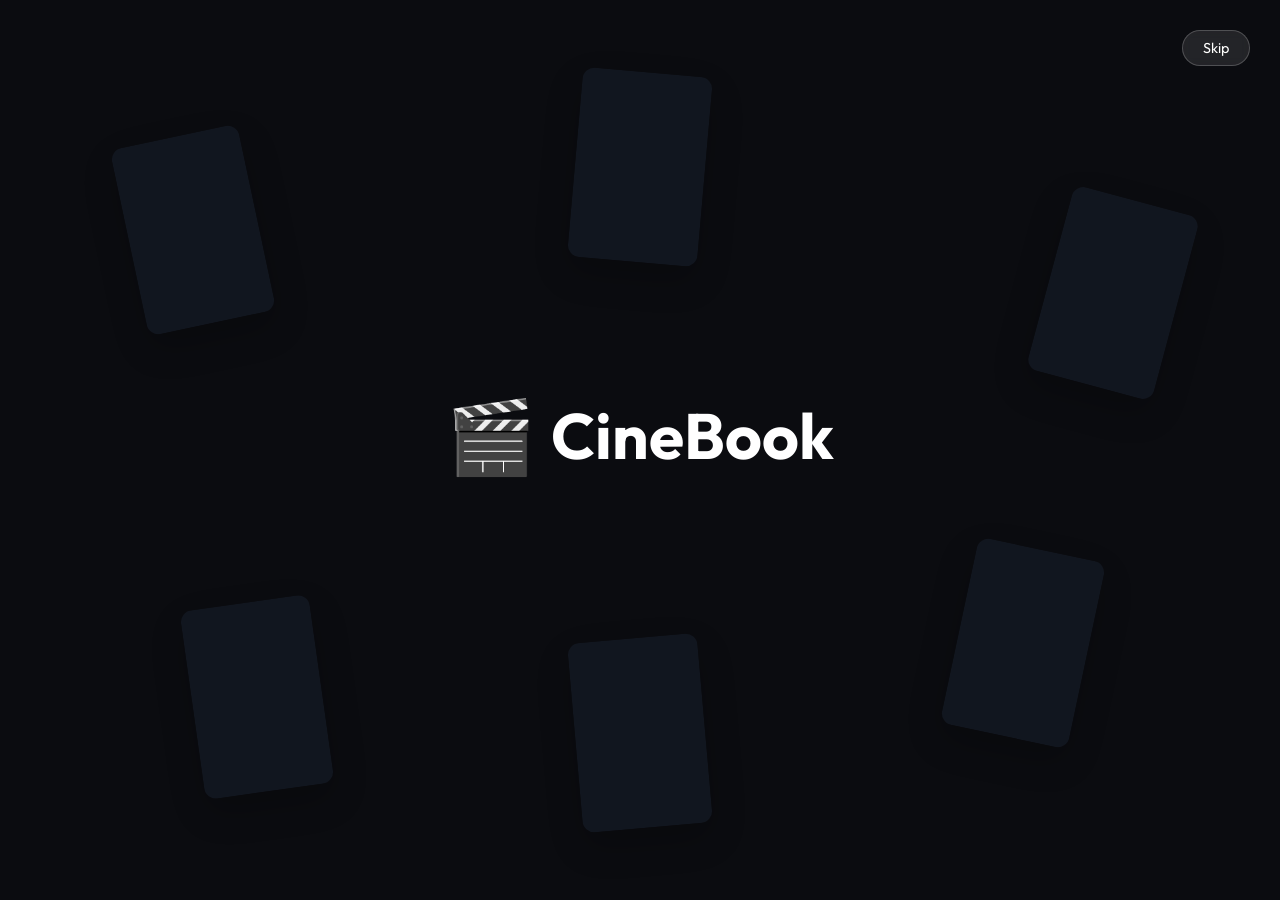
<file: index.html>
<!DOCTYPE html>
<html lang="en">
<head>
    <meta charset="UTF-8">
    <meta name="viewport" content="width=device-width, initial-scale=1.0">
    <title>CineBook</title>
    <link href="https://fonts.googleapis.com/css2?family=Outfit:wght@300;400;500;600;700&display=swap" rel="stylesheet">
    <link rel="stylesheet" href="css/style.css">
    <style>
        body {
            margin: 0;
            padding: 0;
            display: flex;
            justify-content: center;
            align-items: center;
            height: 100vh;
            background-color: var(--bg-color, #0f172a);
            color: white;
            font-family: 'Outfit', sans-serif;
            flex-direction: column;
            overflow: hidden;
        }
        .splash-logo {
            font-size: 4rem;
            font-weight: 700;
            margin-bottom: 30px;
            display: flex;
            align-items: center;
            gap: 15px;
            /* Combine initial slide up with a continuous pulse */
            animation: slideUpFromBelow 1.2s cubic-bezier(0.175, 0.885, 0.32, 1.275) forwards, pulseLogo 1.5s infinite 1.2s;
        }
        .splash-logo span {
            color: var(--primary-color, #ef4444);
            font-size: 4.5rem;
        }
        @keyframes slideUpFromBelow {
            0% { transform: translateY(100vh); opacity: 0; }
            100% { transform: translateY(0); opacity: 1; }
        }
        @keyframes pulseLogo {
            0% { transform: scale(1); }
            50% { transform: scale(1.05); }
            100% { transform: scale(1); }
        }
        
        /* Ajio-style Background Posters */
        .posters-container {
            position: absolute;
            width: 100vw;
            height: 100vh;
            z-index: -1;
            overflow: hidden;
            display: flex;
            justify-content: center;
            align-items: center;
        }
        .poster-wrapper {
            position: absolute;
        }
        .poster {
            width: 130px;
            height: 190px;
            background-color: #1e293b;
            border-radius: 12px;
            box-shadow: 0 15px 35px rgba(0,0,0,0.6);
            background-size: cover;
            background-position: center;
            opacity: 0;
            transform: translateY(150px) scale(0.8);
        }
        
        .p1 { animation: slideInPoster 1.2s cubic-bezier(0.175, 0.885, 0.32, 1.275) forwards 0.1s; background-image: url('https://images.unsplash.com/photo-1536440136628-849c177e76a1?w=300&q=80'); }
        .p2 { animation: slideInPoster 1.2s cubic-bezier(0.175, 0.885, 0.32, 1.275) forwards 0.4s; background-image: url('https://images.unsplash.com/photo-1440404653325-ab127d49abc1?w=300&q=80'); }
        .p3 { animation: slideInPoster 1.2s cubic-bezier(0.175, 0.885, 0.32, 1.275) forwards 0.2s; background-image: url('https://images.unsplash.com/photo-1517604931442-7e0c8ed2963c?w=300&q=80'); }
        .p4 { animation: slideInPoster 1.2s cubic-bezier(0.175, 0.885, 0.32, 1.275) forwards 0.5s; background-image: url('https://images.unsplash.com/photo-1489599849927-2ee91cede3ba?w=300&q=80'); }
        .p5 { animation: slideInPoster 1.2s cubic-bezier(0.175, 0.885, 0.32, 1.275) forwards 0.3s; background-image: url('https://images.unsplash.com/photo-1542204165-65bf26472b9b?w=300&q=80'); }
        .p6 { animation: slideInPoster 1.2s cubic-bezier(0.175, 0.885, 0.32, 1.275) forwards 0.6s; background-image: url('https://images.unsplash.com/photo-1478720568477-152d9b164e26?w=300&q=80'); }

        @keyframes slideInPoster {
            0% { transform: translateY(150px) scale(0.8); opacity: 0; }
            100% { transform: translateY(0) scale(1); opacity: 0.35; } /* Kept subtle to not overpower logo */
        }
        
        .skip-btn {
            position: absolute;
            top: 30px;
            right: 30px;
            padding: 8px 20px;
            background: rgba(255, 255, 255, 0.1);
            border: 1px solid rgba(255, 255, 255, 0.2);
            color: white;
            border-radius: 20px;
            cursor: pointer;
            font-family: 'Outfit', sans-serif;
            font-size: 0.9rem;
            text-decoration: none;
            z-index: 10;
            backdrop-filter: blur(5px);
            transition: background 0.3s, transform 0.2s;
            opacity: 0;
            animation: fadeInSkip 0.5s ease-in forwards 1.5s; /* Appears after logo */
        }
        .skip-btn:hover {
            background: rgba(255, 255, 255, 0.2);
            transform: scale(1.05);
        }
        @keyframes fadeInSkip {
            to { opacity: 1; }
        }
        /* Mobile phone view adjustments */
        @media (max-width: 600px) {
            .splash-logo {
                font-size: 2.2rem;
                gap: 10px;
            }
            .splash-logo span {
                font-size: 2.8rem;
            }
            .poster {
                width: 80px;
                height: 120px;
            }
            .skip-btn {
                top: 20px;
                right: 20px;
                padding: 6px 15px;
                font-size: 0.8rem;
            }
        }
    </style>
</head>
<body>
    <a href="movies.html" class="skip-btn">Skip</a>
    <div class="posters-container">
        <!-- Wrappers allow positioning/rotation while inner element handles animation -->
        <div class="poster-wrapper" style="left: 10%; top: 15%; transform: rotate(-12deg);"><div class="poster p1"></div></div>
        <div class="poster-wrapper" style="right: 8%; top: 22%; transform: rotate(15deg);"><div class="poster p2"></div></div>
        <div class="poster-wrapper" style="left: 15%; bottom: 12%; transform: rotate(-8deg);"><div class="poster p3"></div></div>
        <div class="poster-wrapper" style="right: 15%; bottom: 18%; transform: rotate(12deg);"><div class="poster p4"></div></div>
        <div class="poster-wrapper" style="left: 50%; top: 8%; transform: translateX(-50%) rotate(5deg);"><div class="poster p5"></div></div>
        <div class="poster-wrapper" style="left: 50%; bottom: 8%; transform: translateX(-50%) rotate(-5deg);"><div class="poster p6"></div></div>
    </div>
    
    <div class="splash-logo">
        <span>🎬</span> CineBook
    </div>

    <script>
        // Set guest session directly and immediately
        sessionStorage.setItem('isLoggedIn', 'true');
        sessionStorage.setItem('userName', 'Guest');
        
        // Redirect to home page after animation
        setTimeout(() => {
            window.location.href = 'movies.html';
        }, 3500);
    </script>
</body>
</html>
</file>
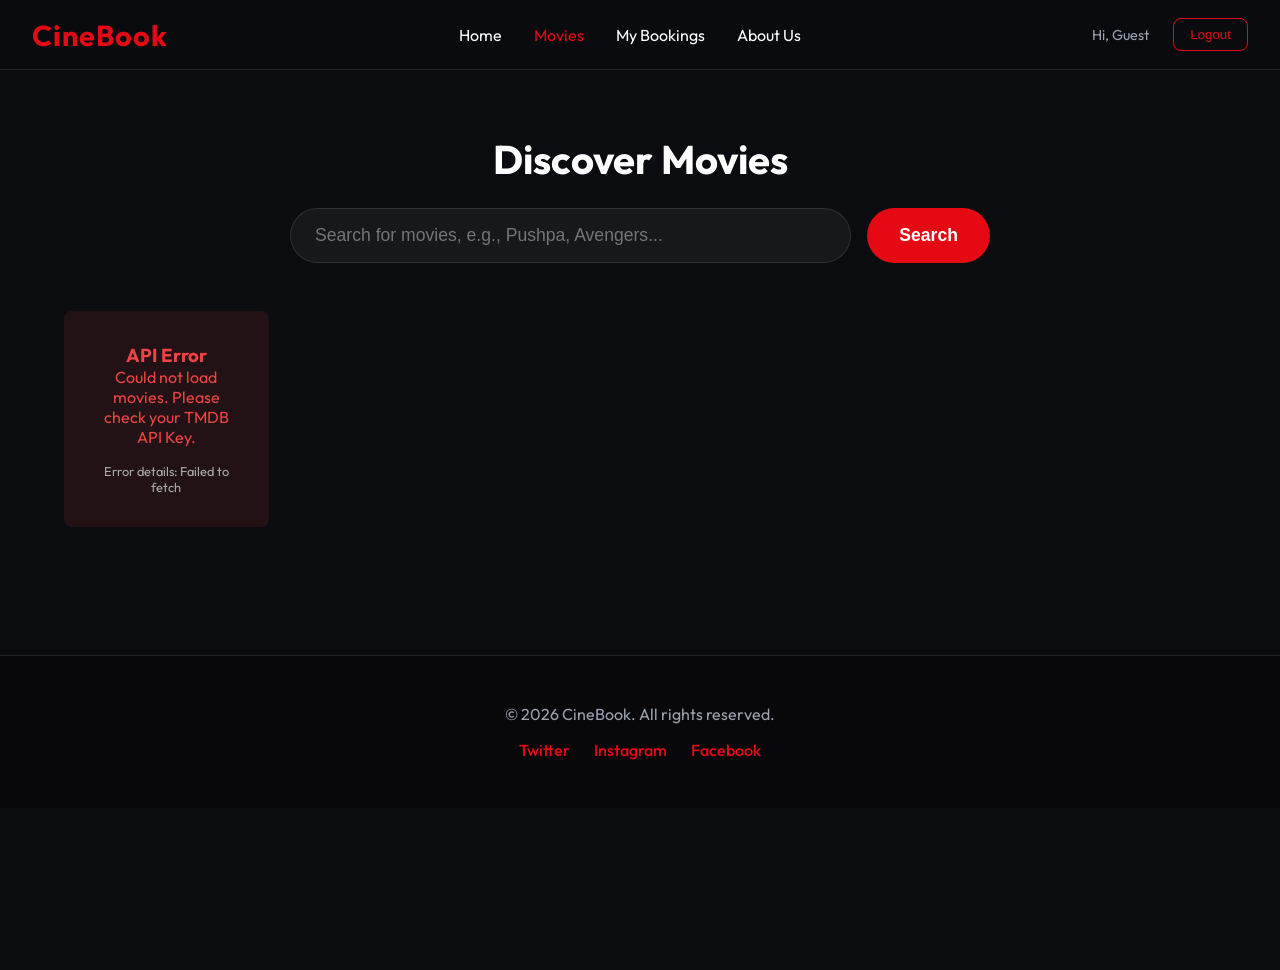
<file: explore.html>
<!DOCTYPE html>
<html lang="en">
<head>
    <meta charset="UTF-8">
    <meta name="viewport" content="width=device-width, initial-scale=1.0">
    <title>CineBook - Explore Movies</title>
    <link href="https://fonts.googleapis.com/css2?family=Outfit:wght@300;400;500;600;700&display=swap" rel="stylesheet">
    <link rel="stylesheet" href="css/style.css">
    <link rel="stylesheet" href="css/app.css">
</head>
<body>
    <nav class="navbar">
        <a href="movies.html" class="logo">CineBook</a>
        <ul class="nav-links">
            <li><a href="movies.html">Home</a></li>
            <li><a href="explore.html" class="active">Movies</a></li>
            <li><a href="bookings.html">My Bookings</a></li>
            <li><a href="#about">About Us</a></li>
            <li class="mobile-only"><a href="#" class="logout-btn">Logout</a></li>
        </ul>
        <div class="nav-right">
            <span class="user-greeting">Hi, <span id="userNameDisplay">User</span></span>
            <button class="logout-btn desktop-logout" id="logoutBtn">Logout</button>
        </div>
    </nav>

    <div class="main-content" style="padding: 2rem 4rem;">
        <!-- Search Section -->
        <section class="search-container" id="movies-hub" style="text-align: center; margin-bottom: 3rem;">
            <h2 style="font-size: 2.5rem; margin-bottom: 1.5rem; font-weight: 700;">Discover Movies</h2>
            <div style="display: flex; gap: 1rem; justify-content: center; max-width: 700px; margin: 0 auto;">
                <input type="text" class="search-input" id="searchInput" placeholder="Search for movies, e.g., Pushpa, Avengers..." style="flex: 1;">
                <button class="btn btn-primary" id="searchBtn" style="padding: 0 2rem; border-radius: 30px; font-size: 1.1rem;">Search</button>
            </div>
        </section>

        <!-- Vertical Grid for All Movies -->
        <div id="exploreMovies" class="movies-grid">
            <div class="loading">Loading massive movie collection...</div>
        </div>
    </div>

    <!-- Footer -->
    <footer class="app-footer">
        <div class="footer-content">
            <p>&copy; 2026 CineBook. All rights reserved.</p>
            <div class="social-links">
                <a href="#">Twitter</a>
                <a href="#">Instagram</a>
                <a href="#">Facebook</a>
            </div>
        </div>
    </footer>

    <!-- Scripts -->
    <script src="js/api.js"></script>
    <script src="js/auth.js"></script>
    <script src="js/explore.js"></script>
</body>
</html>
</file>
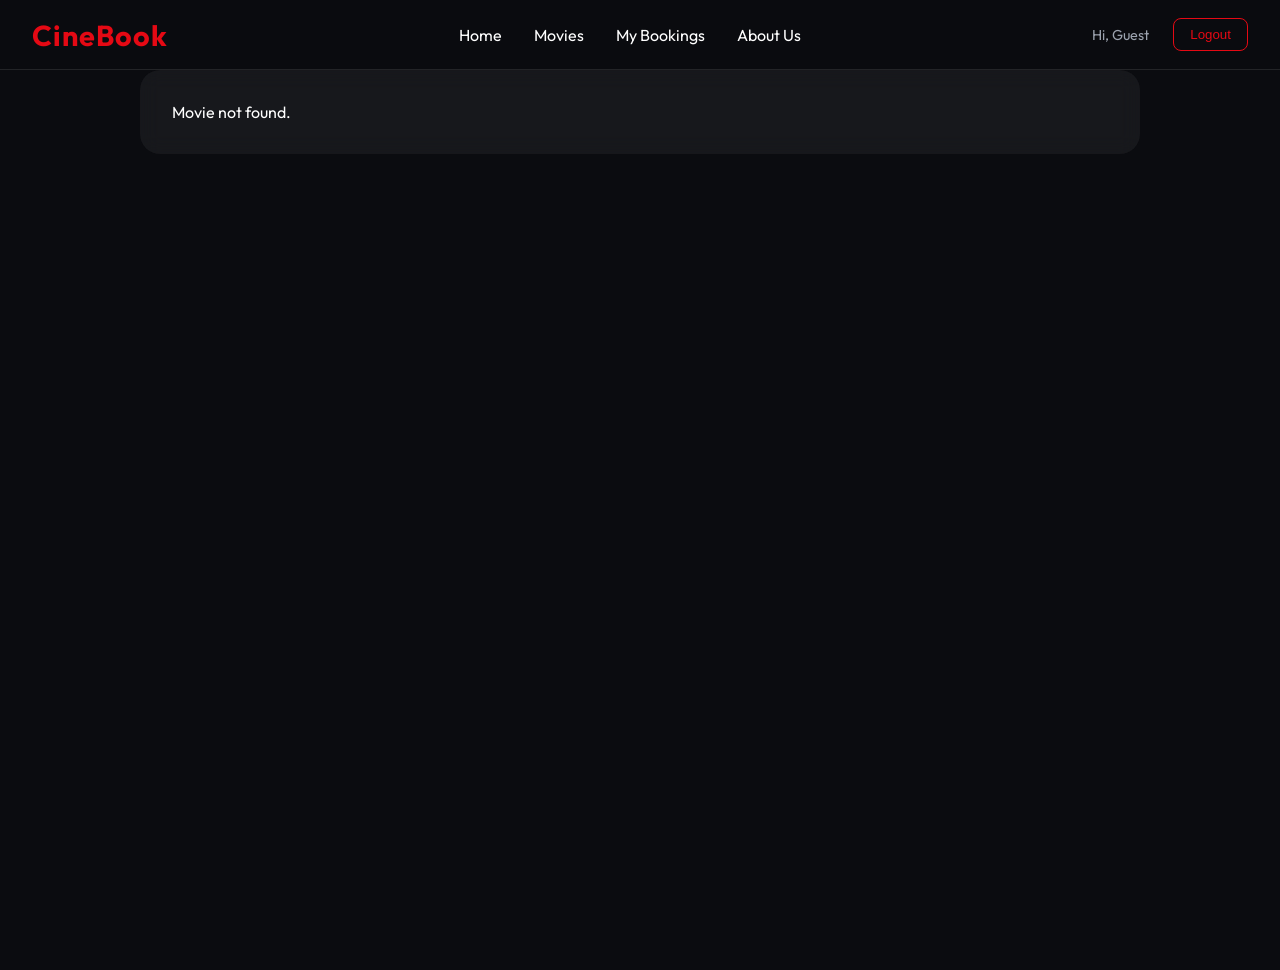
<file: movie-details.html>
<!DOCTYPE html>
<html lang="en">
<head>
    <meta charset="UTF-8">
    <meta name="viewport" content="width=device-width, initial-scale=1.0">
    <title>CineBook - Movie Details</title>
    <link href="https://fonts.googleapis.com/css2?family=Outfit:wght@300;400;500;600;700&display=swap" rel="stylesheet">
    <link rel="stylesheet" href="css/style.css">
    <link rel="stylesheet" href="css/app.css">
</head>
<body>
    <nav class="navbar">
        <a href="movies.html" class="logo">CineBook</a>
        <ul class="nav-links">
            <li><a href="movies.html">Home</a></li>
            <li><a href="explore.html">Movies</a></li>
            <li><a href="bookings.html">My Bookings</a></li>
            <li><a href="#about">About Us</a></li>
            <li class="mobile-only"><a href="#" class="logout-btn">Logout</a></li>
        </ul>
        <div class="nav-right">
            <span class="user-greeting">Hi, <span id="userNameDisplay">User</span></span>
            <button class="logout-btn desktop-logout" id="logoutBtn">Logout</button>
        </div>
    </nav>

    <div class="main-content">
        <!-- Details Section -->
        <div class="details-container" id="detailsContainer">
            <div class="loading">Loading movie details...</div>
        </div>
    </div>

    <!-- Booking Modal -->
    <div class="modal-overlay" id="bookingModal">
        <div class="modal">
            <span class="close-modal" id="closeModal">&times;</span>
            <h2 style="margin-bottom: 1.5rem; border-bottom: 1px solid var(--border-color); padding-bottom: 1rem;">Book Tickets</h2>
            <div id="bookingMovieInfo" style="display: flex; gap: 1rem; margin-bottom: 1.5rem;">
                <!-- Filled dynamically -->
            </div>
            
            <form id="bookingForm">
                <div class="form-group">
                    <label for="numTickets">Number of Tickets</label>
                    <input type="number" id="numTickets" min="1" max="10" value="2" required>
                </div>
                
                <div class="form-group">
                    <label for="bookDate">Select Date</label>
                    <input type="date" id="bookDate" required>
                </div>
                
                <div class="form-group">
                    <label for="bookTime">Select Time</label>
                    <select id="bookTime" required>
                        <option value="10:00 AM">10:00 AM</option>
                        <option value="1:30 PM">1:30 PM</option>
                        <option value="4:30 PM">4:30 PM</option>
                        <option value="7:30 PM">7:30 PM</option>
                        <option value="10:00 PM">10:00 PM</option>
                    </select>
                </div>
                
                <button type="submit" class="btn btn-primary" style="width: 100%; margin-top: 1rem;">Confirm Booking</button>
            </form>
        </div>
    </div>

    <!-- Success Modal -->
    <div class="modal-overlay" id="successModal">
        <div class="modal" style="text-align: center; padding: 3rem 2rem;">
            <div style="font-size: 4rem; margin-bottom: 1rem;">🎉</div>
            <h2 style="color: #10b981; margin-bottom: 1rem;">Booking Successful!</h2>
            <p style="color: var(--text-secondary); margin-bottom: 2rem;">Your tickets have been booked successfully.</p>
            <div id="successDetails" style="background: var(--surface-color); padding: 1.5rem; border-radius: 12px; text-align: left; margin-bottom: 2rem; border: 1px solid var(--border-color);">
                <!-- Filled dynamically -->
            </div>
            <button class="btn btn-primary" onclick="window.location.href='bookings.html'">Go to My Bookings</button>
        </div>
    </div>

    <!-- Scripts -->
    <script src="js/api.js"></script>
    <script src="js/auth.js"></script>
    <script src="js/movie-details.js"></script>
</body>
</html>
</file>
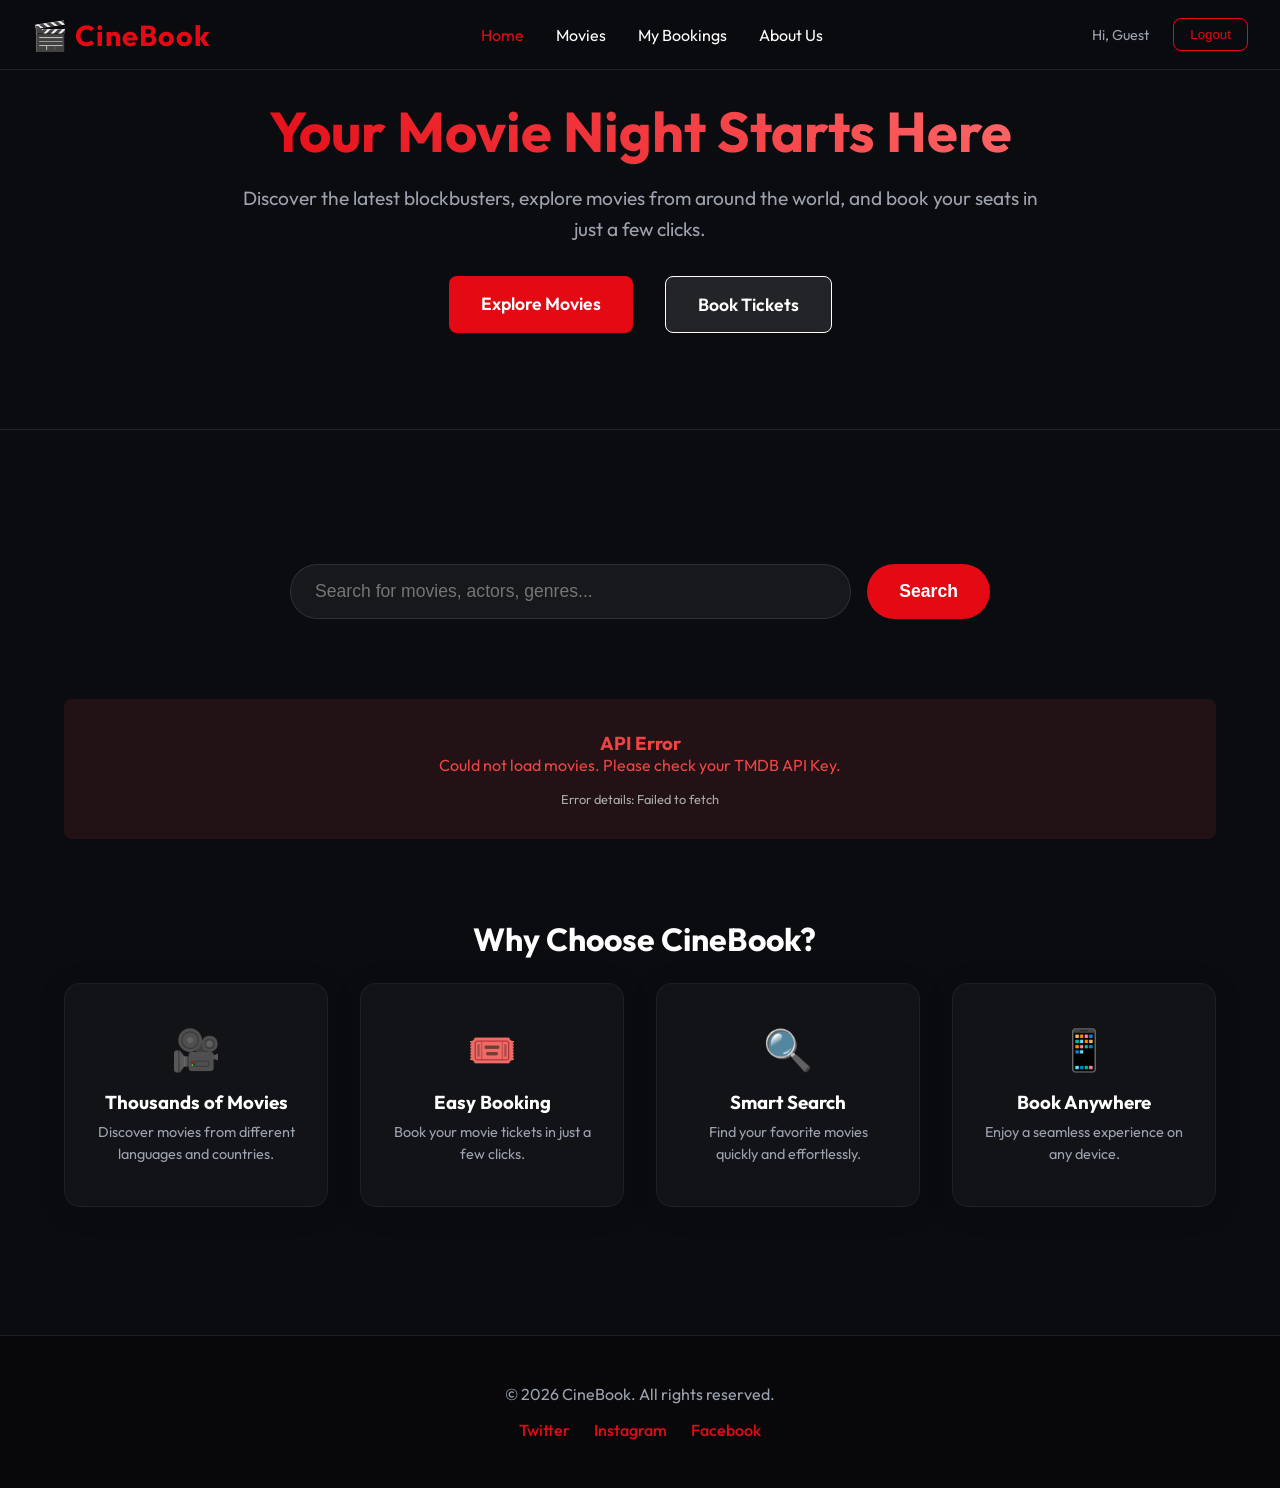
<file: movies.html>
<!DOCTYPE html>
<html lang="en">
<head>
    <meta charset="UTF-8">
    <meta name="viewport" content="width=device-width, initial-scale=1.0">
    <title>CineBook - Dashboard</title>
    <link href="https://fonts.googleapis.com/css2?family=Outfit:wght@300;400;500;600;700&display=swap" rel="stylesheet">
    <link rel="stylesheet" href="css/style.css">
    <link rel="stylesheet" href="css/app.css">
</head>
<body>
    <nav class="navbar">
        <a href="movies.html" class="logo">🎬 CineBook</a>
        <ul class="nav-links">
            <li><a href="movies.html" class="active">Home</a></li>
            <li><a href="explore.html">Movies</a></li>
            <li><a href="bookings.html">My Bookings</a></li>
            <li><a href="#about">About Us</a></li>
            <li class="mobile-only"><a href="#" class="logout-btn">Logout</a></li>
        </ul>
        <div class="nav-right">
            <span class="user-greeting">Hi, <span id="userNameDisplay">User</span></span>
            <button class="logout-btn desktop-logout" id="logoutBtn">Logout</button>
        </div>
    </nav>

    <!-- Hero Section -->
    <header class="hero-section">
        <div class="hero-content" style="text-align: center;">
            <h1 class="hero-title">Your Movie Night Starts Here</h1>
            <p class="hero-subtitle">Discover the latest blockbusters, explore movies from around the world, and book your seats in just a few clicks.</p>
            <div class="hero-buttons">
                <a href="explore.html" class="btn btn-primary" style="padding: 1rem 2rem; font-size: 1.1rem;">Explore Movies</a>
                <a href="bookings.html" class="btn btn-secondary" style="padding: 1rem 2rem; font-size: 1.1rem; border: 1px solid #fff; background: rgba(255,255,255,0.1); color: #fff;">Book Tickets</a>
            </div>
        </div>
    </header>

    <div class="main-content" style="padding: 4rem;">
        <!-- Quick Search -->
        <section class="quick-search-section">
            <form id="quickSearchForm" class="search-box" style="display: flex; gap: 1rem; justify-content: center; max-width: 700px; margin: 0 auto;">
                <input type="text" class="search-input" id="quickSearchInput" placeholder="Search for movies, actors, genres..." style="flex: 1;" required>
                <button type="submit" class="btn btn-primary" style="padding: 0 2rem; border-radius: 30px; font-size: 1.1rem;">Search</button>
            </form>
        </section>

        <!-- Default Categories -->
        <div id="defaultSections" style="margin-top: 5rem;">
            <section class="movie-section">
                <h2 class="section-title">Trending Movies</h2>
                <div class="movies-container" id="trendingMovies">
                    <div class="loading">Loading trending movies...</div>
                </div>
            </section>
            
            <section class="movie-section">
                <h2 class="section-title">Popular Movies</h2>
                <div class="movies-container" id="popularMovies">
                    <div class="loading">Loading popular movies...</div>
                </div>
            </section>
            
            <section class="movie-section">
                <h2 class="section-title">Top Rated</h2>
                <div class="movies-container" id="topRatedMovies">
                    <div class="loading">Loading top rated movies...</div>
                </div>
            </section>
            
            <section class="movie-section">
                <h2 class="section-title">Now Playing</h2>
                <div class="movies-container" id="nowPlayingMovies">
                    <div class="loading">Loading now playing movies...</div>
                </div>
            </section>
            
            <section class="movie-section">
                <h2 class="section-title">Upcoming Movies</h2>
                <div class="movies-container" id="upcomingMovies">
                    <div class="loading">Loading upcoming movies...</div>
                </div>
            </section>
        </div>

        <!-- Why Choose CineBook? -->
        <section id="about" class="features-section" style="margin-top: 5rem;">
            <h2 class="section-title" style="text-align: center; border: none; font-size: 2rem;">Why Choose CineBook?</h2>
            <div class="features-grid">
                <div class="feature-card">
                    <div class="feat-icon">🎥</div>
                    <h3>Thousands of Movies</h3>
                    <p>Discover movies from different languages and countries.</p>
                </div>
                <div class="feature-card">
                    <div class="feat-icon">🎟️</div>
                    <h3>Easy Booking</h3>
                    <p>Book your movie tickets in just a few clicks.</p>
                </div>
                <div class="feature-card">
                    <div class="feat-icon">🔍</div>
                    <h3>Smart Search</h3>
                    <p>Find your favorite movies quickly and effortlessly.</p>
                </div>
                <div class="feature-card">
                    <div class="feat-icon">📱</div>
                    <h3>Book Anywhere</h3>
                    <p>Enjoy a seamless experience on any device.</p>
                </div>
            </div>
        </section>
    </div>

    <!-- Footer -->
    <footer class="app-footer">
        <div class="footer-content">
            <p>&copy; 2026 CineBook. All rights reserved.</p>
            <div class="social-links">
                <a href="#">Twitter</a>
                <a href="#">Instagram</a>
                <a href="#">Facebook</a>
            </div>
        </div>
    </footer>

    <!-- Scripts -->
    <script src="js/api.js"></script>
    <script src="js/auth.js"></script>
    <script src="js/movies.js"></script>
</body>
</html>
</file>
<file: css/style.css>
:root {
    --primary-color: #e50914;
    --primary-hover: #b80710;
    --bg-color: #0b0c10;
    --surface-color: rgba(255, 255, 255, 0.05);
    --border-color: rgba(255, 255, 255, 0.1);
    --text-primary: #ffffff;
    --text-secondary: #9ca3af;
    --glass-bg: rgba(17, 24, 39, 0.7);
    --glass-border: rgba(255, 255, 255, 0.08);
}

* {
    margin: 0;
    padding: 0;
    box-sizing: border-box;
}

body {
    font-family: 'Outfit', sans-serif;
    background-color: var(--bg-color);
    background-image: linear-gradient(rgba(11, 12, 16, 0.75), rgba(11, 12, 16, 0.95)), url('https://images.unsplash.com/photo-1514306191717-452ec28c7814?q=80&w=2069&auto=format&fit=crop');
    background-size: cover;
    background-position: center;
    background-repeat: no-repeat;
    min-height: 100vh;
    color: var(--text-primary);
    background-attachment: fixed;
}

body.login-page-body {
    display: flex;
    justify-content: center;
    align-items: center;
    overflow: hidden;
}

.background-overlay {
    position: absolute;
    top: 0;
    left: 0;
    width: 100%;
    height: 100%;
    background: radial-gradient(circle at center, rgba(11, 12, 16, 0.4) 0%, rgba(11, 12, 16, 0.95) 100%);
    backdrop-filter: blur(8px);
    z-index: 1;
}

.login-container {
    position: relative;
    z-index: 2;
    background: var(--glass-bg);
    backdrop-filter: blur(16px);
    -webkit-backdrop-filter: blur(16px);
    border: 1px solid var(--glass-border);
    padding: 3rem;
    border-radius: 24px;
    width: 100%;
    max-width: 420px;
    box-shadow: 0 25px 50px -12px rgba(0, 0, 0, 0.5);
    animation: fadeIn 0.6s ease-out forwards;
    transform: translateY(20px);
    opacity: 0;
}

@keyframes fadeIn {
    to {
        opacity: 1;
        transform: translateY(0);
    }
}

.login-header {
    text-align: center;
    margin-bottom: 2.5rem;
}

.login-header h2 {
    font-size: 2rem;
    font-weight: 700;
    margin-bottom: 0.5rem;
    letter-spacing: -0.02em;
}

.login-header p {
    color: var(--text-secondary);
    font-size: 0.95rem;
}

.login-form {
    display: flex;
    flex-direction: column;
    gap: 1.5rem;
}

.input-group {
    position: relative;
}

.input-group input {
    width: 100%;
    padding: 1.25rem 1rem 0.5rem;
    background: var(--surface-color);
    border: 1px solid var(--border-color);
    border-radius: 12px;
    color: var(--text-primary);
    font-size: 1rem;
    font-family: inherit;
    transition: all 0.3s ease;
    outline: none;
}

.input-group input:hover {
    background: rgba(255, 255, 255, 0.08);
}

.input-group input:focus {
    border-color: var(--primary-color);
    background: rgba(255, 255, 255, 0.1);
    box-shadow: 0 0 0 4px rgba(229, 9, 20, 0.15);
}

.input-group label {
    position: absolute;
    left: 1rem;
    top: 50%;
    transform: translateY(-50%);
    color: var(--text-secondary);
    font-size: 1rem;
    transition: all 0.3s ease;
    pointer-events: none;
}

/* Floating label effect */
.input-group input:focus ~ label,
.input-group input:valid ~ label {
    top: 0.35rem;
    transform: translateY(0);
    font-size: 0.75rem;
    color: var(--text-secondary);
}

.input-group input:focus ~ label {
    color: var(--primary-color);
}

.toggle-password {
    position: absolute;
    right: 1rem;
    top: 50%;
    transform: translateY(-50%);
    background: none;
    border: none;
    color: var(--text-secondary);
    cursor: pointer;
    padding: 0.25rem;
    transition: color 0.3s;
    display: flex;
    align-items: center;
    justify-content: center;
}

.toggle-password:hover {
    color: var(--text-primary);
}

.options {
    display: flex;
    justify-content: space-between;
    align-items: center;
    font-size: 0.9rem;
}

.remember-me {
    display: flex;
    align-items: center;
    cursor: pointer;
    color: var(--text-secondary);
    user-select: none;
}

.remember-me input {
    position: absolute;
    opacity: 0;
    cursor: pointer;
    height: 0;
    width: 0;
}

.checkmark {
    height: 18px;
    width: 18px;
    background-color: var(--surface-color);
    border: 1px solid var(--border-color);
    border-radius: 4px;
    margin-right: 8px;
    position: relative;
    transition: all 0.2s ease;
}

.remember-me:hover input ~ .checkmark {
    border-color: var(--primary-color);
}

.remember-me input:checked ~ .checkmark {
    background-color: var(--primary-color);
    border-color: var(--primary-color);
}

.checkmark:after {
    content: "";
    position: absolute;
    display: none;
    left: 5px;
    top: 2px;
    width: 4px;
    height: 8px;
    border: solid white;
    border-width: 0 2px 2px 0;
    transform: rotate(45deg);
}

.remember-me input:checked ~ .checkmark:after {
    display: block;
}

.forgot-password {
    color: var(--primary-color);
    text-decoration: none;
    transition: color 0.3s ease;
}

.forgot-password:hover {
    color: var(--primary-hover);
    text-decoration: underline;
}

.submit-btn {
    background-color: var(--primary-color);
    color: white;
    border: none;
    padding: 1rem;
    border-radius: 12px;
    font-size: 1.05rem;
    font-weight: 600;
    font-family: inherit;
    cursor: pointer;
    transition: all 0.3s ease;
    margin-top: 0.5rem;
    position: relative;
    overflow: hidden;
}

.submit-btn:hover {
    background-color: var(--primary-hover);
    transform: translateY(-2px);
    box-shadow: 0 8px 20px rgba(229, 9, 20, 0.4);
}

.submit-btn:active {
    transform: translateY(0);
}

.submit-btn::after {
    content: "";
    background: rgba(255, 255, 255, 0.2);
    display: block;
    position: absolute;
    border-radius: 50%;
    width: 100px;
    height: 100px;
    margin-top: -50px;
    margin-left: -50px;
    top: 50%;
    left: 50%;
    opacity: 0;
    transition: all 0.8s;
}

.submit-btn:active::after {
    padding: 0;
    margin: 0;
    opacity: 1;
    transition: 0s;
    width: 100%;
    height: 100%;
    border-radius: 12px;
    top: 0;
    left: 0;
}

.login-footer {
    text-align: center;
    margin-top: 2rem;
    color: var(--text-secondary);
    font-size: 0.95rem;
}

.login-footer a {
    color: var(--text-primary);
    text-decoration: none;
    font-weight: 500;
    transition: color 0.3s ease;
}

.login-footer a:hover {
    color: var(--primary-color);
}

@media (max-width: 768px) {
    .login-container {
        padding: 2rem 1.5rem;
        margin: 1rem;
        width: calc(100% - 2rem);
    }
    .login-header h2 {
        font-size: 1.7rem;
    }
    .login-header p {
        font-size: 0.85rem;
    }
    .input-group input {
        padding: 1rem 1rem 0.4rem;
        font-size: 0.95rem;
    }
    .submit-btn {
        padding: 0.8rem;
        font-size: 0.95rem;
    }
    .options {
        flex-direction: column;
        gap: 1rem;
        align-items: flex-start;
    }
}
</file>
<file: css/app.css>
@import url('https://cdnjs.cloudflare.com/ajax/libs/font-awesome/6.4.0/css/all.min.css');
/* Global App Styles */
:root {
    --nav-height: 70px;
}

/* Navigation Bar */
.navbar {
    position: fixed;
    top: 0;
    width: 100%;
    height: var(--nav-height);
    background: rgba(11, 12, 16, 0.8);
    backdrop-filter: blur(10px);
    display: flex;
    justify-content: space-between;
    align-items: center;
    padding: 0 2rem;
    z-index: 1000;
    border-bottom: 1px solid var(--border-color);
}

.logo {
    font-size: 1.8rem;
    font-weight: 700;
    color: var(--primary-color);
    text-decoration: none;
    letter-spacing: 1px;
}

.nav-links {
    display: flex;
    gap: 2rem;
    list-style: none;
}

.nav-links a {
    color: var(--text-primary);
    text-decoration: none;
    font-size: 1rem;
    transition: color 0.3s;
}

.nav-links a:hover, .nav-links a.active {
    color: var(--primary-color);
}

.nav-right {
    display: flex;
    align-items: center;
    gap: 1.5rem;
}

.user-greeting {
    font-size: 0.9rem;
    color: var(--text-secondary);
}

.logout-btn {
    background: transparent;
    border: 1px solid var(--primary-color);
    color: var(--primary-color);
    padding: 0.5rem 1rem;
    border-radius: 8px;
    cursor: pointer;
    transition: all 0.3s;
}

.logout-btn:hover {
    background: var(--primary-color);
    color: #fff;
}

/* Main Container */
.main-content {
    margin-top: var(--nav-height);
    padding-bottom: 3rem;
}

/* Hero Section */
.hero {
    position: relative;
    height: 70vh;
    width: 100%;
    display: flex;
    align-items: flex-end;
    padding: 4rem;
    background-size: cover;
    background-position: center;
}

.hero::after {
    content: '';
    position: absolute;
    inset: 0;
    background: linear-gradient(to top, var(--bg-color) 0%, rgba(11, 12, 16, 0) 100%);
}

.hero-content {
    position: relative;
    z-index: 2;
    max-width: 600px;
}

.hero-title {
    font-size: 3.5rem;
    font-weight: 700;
    margin-bottom: 1rem;
}

.hero-info {
    display: flex;
    gap: 1rem;
    margin-bottom: 1rem;
    font-size: 0.9rem;
    color: var(--text-secondary);
}

.hero-desc {
    margin-bottom: 2rem;
    line-height: 1.6;
    display: -webkit-box;
    -webkit-line-clamp: 3;
    -webkit-box-orient: vertical;
    overflow: hidden;
}

.btn {
    padding: 0.8rem 2rem;
    border-radius: 8px;
    font-size: 1rem;
    font-weight: 600;
    cursor: pointer;
    border: none;
    transition: all 0.3s;
    text-decoration: none;
    display: inline-block;
}

.btn-primary {
    background: var(--primary-color);
    color: #fff;
}

.btn-primary:hover {
    background: var(--primary-hover);
    transform: scale(1.05);
}

.btn-secondary {
    background: rgba(255, 255, 255, 0.2);
    color: #fff;
    backdrop-filter: blur(5px);
    margin-left: 1rem;
}

.btn-secondary:hover {
    background: rgba(255, 255, 255, 0.3);
}

/* Movie Sections */
.movie-section {
    padding: 2rem 4rem;
}

.section-title {
    font-size: 1.5rem;
    margin-bottom: 1.5rem;
    border-left: 4px solid var(--primary-color);
    padding-left: 0.5rem;
}

/* Movie Cards Carousel (Horizontal Scroll) */
.movies-container {
    display: flex;
    gap: 1.5rem;
    overflow-x: auto;
    padding-bottom: 1rem;
    scrollbar-width: thin;
    scrollbar-color: var(--primary-color) var(--bg-color);
}

.movies-container::-webkit-scrollbar {
    height: 8px;
}
.movies-container::-webkit-scrollbar-thumb {
    background: var(--primary-color);
    border-radius: 4px;
}

/* Movie Cards Grid (Vertical Scroll) */
.movies-grid {
    display: grid;
    grid-template-columns: repeat(auto-fill, minmax(200px, 1fr));
    gap: 2rem;
    padding-bottom: 2rem;
}

.movie-card {
    min-width: 200px;
    position: relative;
    border-radius: 12px;
    overflow: hidden;
    cursor: pointer;
    transition: transform 0.3s;
}

.movie-card:hover {
    transform: translateY(-8px);
    z-index: 10;
    box-shadow: 0 10px 20px rgba(0,0,0,0.5);
}

.movie-card img {
    width: 100%;
    height: 300px;
    object-fit: cover;
    border-radius: 12px;
}

.movie-card-info {
    position: absolute;
    bottom: 0;
    left: 0;
    width: 100%;
    padding: 1.5rem 1rem 1rem;
    background: linear-gradient(to top, rgba(0,0,0,0.9), transparent);
    opacity: 0;
    transition: opacity 0.3s;
}

.movie-card:hover .movie-card-info {
    opacity: 1;
}

.movie-card-title {
    font-size: 1rem;
    font-weight: 600;
    margin-bottom: 0.5rem;
}

/* Search Bar */
.search-container {
    padding: 2rem 4rem 0;
}

.search-input {
    width: 100%;
    max-width: 600px;
    padding: 1rem 1.5rem;
    border-radius: 30px;
    border: 1px solid var(--border-color);
    background: var(--surface-color);
    color: #fff;
    font-size: 1.1rem;
    outline: none;
    transition: all 0.3s;
}

.search-input:focus {
    border-color: var(--primary-color);
    box-shadow: 0 0 10px rgba(229, 9, 20, 0.3);
}

/* Search Results Grid */
.search-results {
    display: grid;
    grid-template-columns: repeat(auto-fill, minmax(200px, 1fr));
    gap: 1.5rem;
    padding: 2rem 4rem;
}

/* Details Page */
.details-container {
    max-width: 1000px;
    margin: 4rem auto;
    padding: 2rem;
    display: flex;
    gap: 3rem;
    background: var(--surface-color);
    border-radius: 20px;
    backdrop-filter: blur(10px);
}

.details-poster img {
    width: 300px;
    border-radius: 16px;
    box-shadow: 0 10px 30px rgba(0,0,0,0.5);
}

.details-info h1 {
    font-size: 2.5rem;
    margin-bottom: 1rem;
}

.details-meta {
    display: flex;
    gap: 1rem;
    margin-bottom: 1.5rem;
    color: var(--text-secondary);
}

.badge {
    background: var(--primary-color);
    color: #fff;
    padding: 0.2rem 0.5rem;
    border-radius: 4px;
    font-size: 0.8rem;
}

.details-overview {
    font-size: 1.1rem;
    line-height: 1.6;
    margin-bottom: 2rem;
}

/* Modal */
.modal-overlay {
    position: fixed;
    top: 0;
    left: 0;
    width: 100%;
    height: 100%;
    background: rgba(0,0,0,0.8);
    backdrop-filter: blur(5px);
    display: none;
    justify-content: center;
    align-items: center;
    z-index: 2000;
}

.modal {
    background: var(--bg-color);
    padding: 2rem;
    border-radius: 16px;
    width: 90%;
    max-width: 500px;
    border: 1px solid var(--border-color);
    position: relative;
}

.close-modal {
    position: absolute;
    top: 1rem;
    right: 1.5rem;
    font-size: 1.5rem;
    cursor: pointer;
    color: var(--text-secondary);
}

.close-modal:hover {
    color: #fff;
}

.form-group {
    margin-bottom: 1.5rem;
}

.form-group label {
    display: block;
    margin-bottom: 0.5rem;
    color: var(--text-secondary);
}

.form-group input, .form-group select {
    width: 100%;
    padding: 0.8rem;
    background: var(--surface-color);
    border: 1px solid var(--border-color);
    border-radius: 8px;
    color: #fff;
    outline: none;
}

.form-group input:focus, .form-group select:focus {
    border-color: var(--primary-color);
}

.form-group select option {
    background-color: var(--bg-color); /* Fallback to a dark background for dropdowns */
    color: #fff;
}

/* Bookings Cards Grid */
.bookings-grid {
    display: grid;
    grid-template-columns: repeat(auto-fill, minmax(300px, 1fr));
    gap: 2rem;
    padding: 2rem 4rem;
}

.booking-card {
    background: var(--surface-color);
    border-radius: 12px;
    display: flex;
    gap: 1rem;
    padding: 1rem;
    border: 1px solid var(--border-color);
}

.booking-card img {
    width: 80px;
    height: 120px;
    object-fit: cover;
    border-radius: 8px;
}

.booking-info h3 {
    margin-bottom: 0.5rem;
    font-size: 1.1rem;
}

.booking-info p {
    font-size: 0.9rem;
    color: var(--text-secondary);
    margin-bottom: 0.2rem;
}

.status {
    color: #10b981;
    font-weight: 600;
}

/* Home Page Redesign Styles */
.hero-section {
    padding: 6rem 2rem;
    display: flex;
    justify-content: center;
    align-items: center;
    background: linear-gradient(rgba(11, 12, 16, 0.8), rgba(11, 12, 16, 0.95)), url('https://images.unsplash.com/photo-1440404653325-ab127d49abc1?q=80&w=2070&auto=format&fit=crop');
    background-size: cover;
    background-position: center;
    border-bottom: 1px solid var(--border-color);
}
.hero-content {
    max-width: 800px;
}
.hero-title {
    font-size: 3.5rem;
    font-weight: 700;
    margin-bottom: 1rem;
    background: linear-gradient(45deg, #e50914, #ff6b6b);
    -webkit-background-clip: text;
    -webkit-text-fill-color: transparent;
}
.hero-subtitle {
    font-size: 1.2rem;
    color: var(--text-secondary);
    margin-bottom: 2rem;
    line-height: 1.6;
}
.hero-buttons {
    display: flex;
    gap: 1rem;
    justify-content: center;
}

.categories-grid {
    display: grid;
    grid-template-columns: repeat(auto-fit, minmax(250px, 1fr));
    gap: 1.5rem;
}
.category-card {
    background: rgba(255, 255, 255, 0.05);
    border: 1px solid rgba(255,255,255,0.1);
    border-radius: 12px;
    padding: 2rem;
    text-align: center;
    text-decoration: none;
    color: var(--text-primary);
    transition: transform 0.3s, background 0.3s;
    backdrop-filter: blur(10px);
}
.category-card:hover {
    transform: translateY(-5px);
    background: rgba(255, 255, 255, 0.1);
    border-color: var(--primary-color);
}
.cat-icon {
    font-size: 3rem;
    display: block;
    margin-bottom: 1rem;
}

.features-grid {
    display: grid;
    grid-template-columns: repeat(auto-fit, minmax(200px, 1fr));
    gap: 2rem;
}
.feature-card {
    background: rgba(255, 255, 255, 0.03);
    padding: 2.5rem 2rem;
    border-radius: 16px;
    text-align: center;
    border: 1px solid rgba(255, 255, 255, 0.05);
    backdrop-filter: blur(10px);
    transition: transform 0.4s ease, background 0.4s ease, border-color 0.4s ease;
    box-shadow: 0 4px 30px rgba(0, 0, 0, 0.1);
}
.feature-card:hover {
    transform: translateY(-10px);
    background: rgba(255, 255, 255, 0.08);
    border-color: rgba(255, 255, 255, 0.2);
    box-shadow: 0 10px 40px rgba(0, 0, 0, 0.3);
}
.feat-icon {
    font-size: 2.5rem;
    margin-bottom: 1rem;
}
.feature-card h3 {
    margin-bottom: 0.5rem;
}
.feature-card p {
    color: var(--text-secondary);
    font-size: 0.9rem;
    line-height: 1.5;
}

/* Footer */
.app-footer {
    text-align: center;
    padding: 3rem 2rem;
    margin-top: 4rem;
    border-top: 1px solid rgba(255, 255, 255, 0.1);
    background: rgba(0, 0, 0, 0.3);
}
.app-footer p {
    color: var(--text-secondary);
    margin-bottom: 1rem;
}
.social-links {
    display: flex;
    justify-content: center;
    gap: 1.5rem;
}
.social-links a {
    color: var(--primary-color);
    text-decoration: none;
    font-weight: 500;
    transition: color 0.3s;
}
.social-links a:hover {
    color: #fff;
}

.bookings-header {
    padding: 0 4rem;
    margin-bottom: 2rem;
    display: flex;
    justify-content: space-between;
    align-items: center;
}

/* Utilities */
.hidden { display: none !important; }
.mobile-only { display: none; }
.loading { text-align: center; padding: 2rem; color: var(--text-secondary); }

@media (max-width: 768px) {
    .navbar {
        padding: 0 1rem;
    }
    .nav-links {
        display: flex;
        position: fixed;
        bottom: 0;
        left: 0;
        width: 100%;
        background: rgba(11, 12, 16, 0.95);
        backdrop-filter: blur(10px);
        padding: 1rem 0;
        justify-content: space-around;
        border-top: 1px solid var(--border-color);
        margin: 0;
        z-index: 1000;
        box-shadow: 0 -5px 20px rgba(0,0,0,0.5);
    }
    .nav-links a {
        font-size: 0 !important;
        display: inline-block;
        transition: transform 0.3s, filter 0.3s;
    }
    .nav-links li:nth-child(1) a::before { font-family: "Font Awesome 6 Free"; font-weight: 900; content: "\f015"; font-size: 1.4rem; }
    .nav-links li:nth-child(2) a::before { font-family: "Font Awesome 6 Free"; font-weight: 900; content: "\f008"; font-size: 1.4rem; }
    .nav-links li:nth-child(3) a::before { font-family: "Font Awesome 6 Free"; font-weight: 900; content: "\f145"; font-size: 1.4rem; }
    .nav-links li:nth-child(4) { display: none !important; }
    .nav-links li:nth-child(5) a::before { font-family: "Font Awesome 6 Free"; font-weight: 900; content: "\f2f5"; font-size: 1.4rem; }
    
    .nav-links a.active {
        transform: translateY(-5px);
        filter: drop-shadow(0px 5px 8px var(--primary-color));
    }

    .mobile-only {
        display: block !important;
    }
    .desktop-logout {
        display: none !important;
    }
    
    .main-content {
        padding: 1rem !important;
        padding-bottom: 5rem !important;
    }
    .user-greeting {
        display: none;
    }
    .hero {
        padding: 2rem;
        height: 50vh;
    }
    .hero-section {
        padding: 5rem 1rem 2rem 1rem !important;
    }
    .hero-buttons {
        display: flex;
        flex-direction: row;
        justify-content: center;
        gap: 0.5rem;
    }
    .hero-buttons a {
        padding: 0.8rem 0.5rem !important;
        font-size: 0.9rem !important;
        flex: 1;
        text-align: center;
        white-space: nowrap;
    }
    .hero-title {
        font-size: 2.2rem;
    }
    .hero-subtitle {
        font-size: 1rem;
    }
    .categories-grid {
        grid-template-columns: 1fr;
    }
    .features-grid {
        grid-template-columns: repeat(2, 1fr);
        gap: 1rem;
    }
    .feature-card {
        padding: 1.5rem 0.5rem;
    }
    .feature-card h3 {
        font-size: 0.9rem;
    }
    .search-container > div {
        gap: 0.5rem !important;
    }
    .search-input {
        flex: 3 !important;
        padding: 0.8rem 1rem !important;
        font-size: 0.9rem !important;
    }
    #searchBtn {
        flex: 1 !important;
        padding: 0 !important;
        font-size: 0.9rem !important;
    }
    .movies-grid, .search-results {
        grid-template-columns: repeat(2, 1fr) !important;
        gap: 1.5rem !important;
        padding: 0 0.5rem;
    }
    .movie-card {
        margin-bottom: 0.5rem;
        min-width: 130px !important;
    }
    .movie-card img {
        height: 190px !important;
    }
    .movie-section, .search-container, .search-results, .bookings-grid {
        padding-left: 1rem;
        padding-right: 1rem;
    }
    .booking-card {
        flex-direction: row !important;
        align-items: center !important;
        text-align: left !important;
    }
    .booking-card img {
        width: 60px !important;
        height: 90px !important;
        max-width: none !important;
    }
    .details-container {
        flex-direction: column;
        margin: 1rem;
        padding: 1rem;
        gap: 1rem;
    }
    .details-poster img {
        width: 120px !important;
        max-width: 120px !important;
        margin: 0 auto;
        display: block;
    }
    .details-info h1 {
        font-size: 1.5rem !important;
        text-align: center;
        margin-bottom: 0.5rem;
    }
    .details-meta {
        justify-content: center;
        font-size: 0.8rem;
        flex-wrap: wrap;
        margin-bottom: 0.5rem;
        gap: 0.5rem;
    }
    .details-overview {
        font-size: 0.9rem !important;
        line-height: 1.4 !important;
        margin-bottom: 1rem;
        text-align: justify;
    }
    .features-section {
        margin-top: 40px !important;
    }
    .app-footer {
        padding-bottom: 5rem;
        margin-top: 40px !important;
    }
    
    .bookings-header {
        padding: 0 !important;
        flex-direction: column !important;
        align-items: flex-start !important;
        gap: 1.5rem;
        margin-bottom: 2rem !important;
    }
}

/* Skeleton Loaders (Shimmer Effect) */
.skeleton-card {
    pointer-events: none;
    background: var(--surface-color);
}

.skeleton-img {
    width: 100%;
    height: 300px;
    background: rgba(255, 255, 255, 0.05);
    border-radius: 12px;
}

@media (max-width: 768px) {
    .skeleton-img {
        height: 190px !important;
    }
}

.skeleton-text {
    background: rgba(255, 255, 255, 0.05);
    border-radius: 4px;
    margin-bottom: 0.5rem;
}

.skeleton-title {
    height: 1.2rem;
    width: 80%;
    margin-top: 0.5rem;
}

.skeleton-meta {
    height: 0.8rem;
    width: 50%;
}

/* Shimmer Animation */
.skeleton-img, .skeleton-text {
    position: relative;
    overflow: hidden;
}

.skeleton-img::after, .skeleton-text::after {
    content: '';
    position: absolute;
    top: 0;
    left: -100%;
    width: 50%;
    height: 100%;
    background: linear-gradient(
        to right,
        transparent,
        rgba(255, 255, 255, 0.1),
        transparent
    );
    animation: shimmer 1.5s infinite;
}

@keyframes shimmer {
    100% {
        left: 200%;
    }
}
</file>
